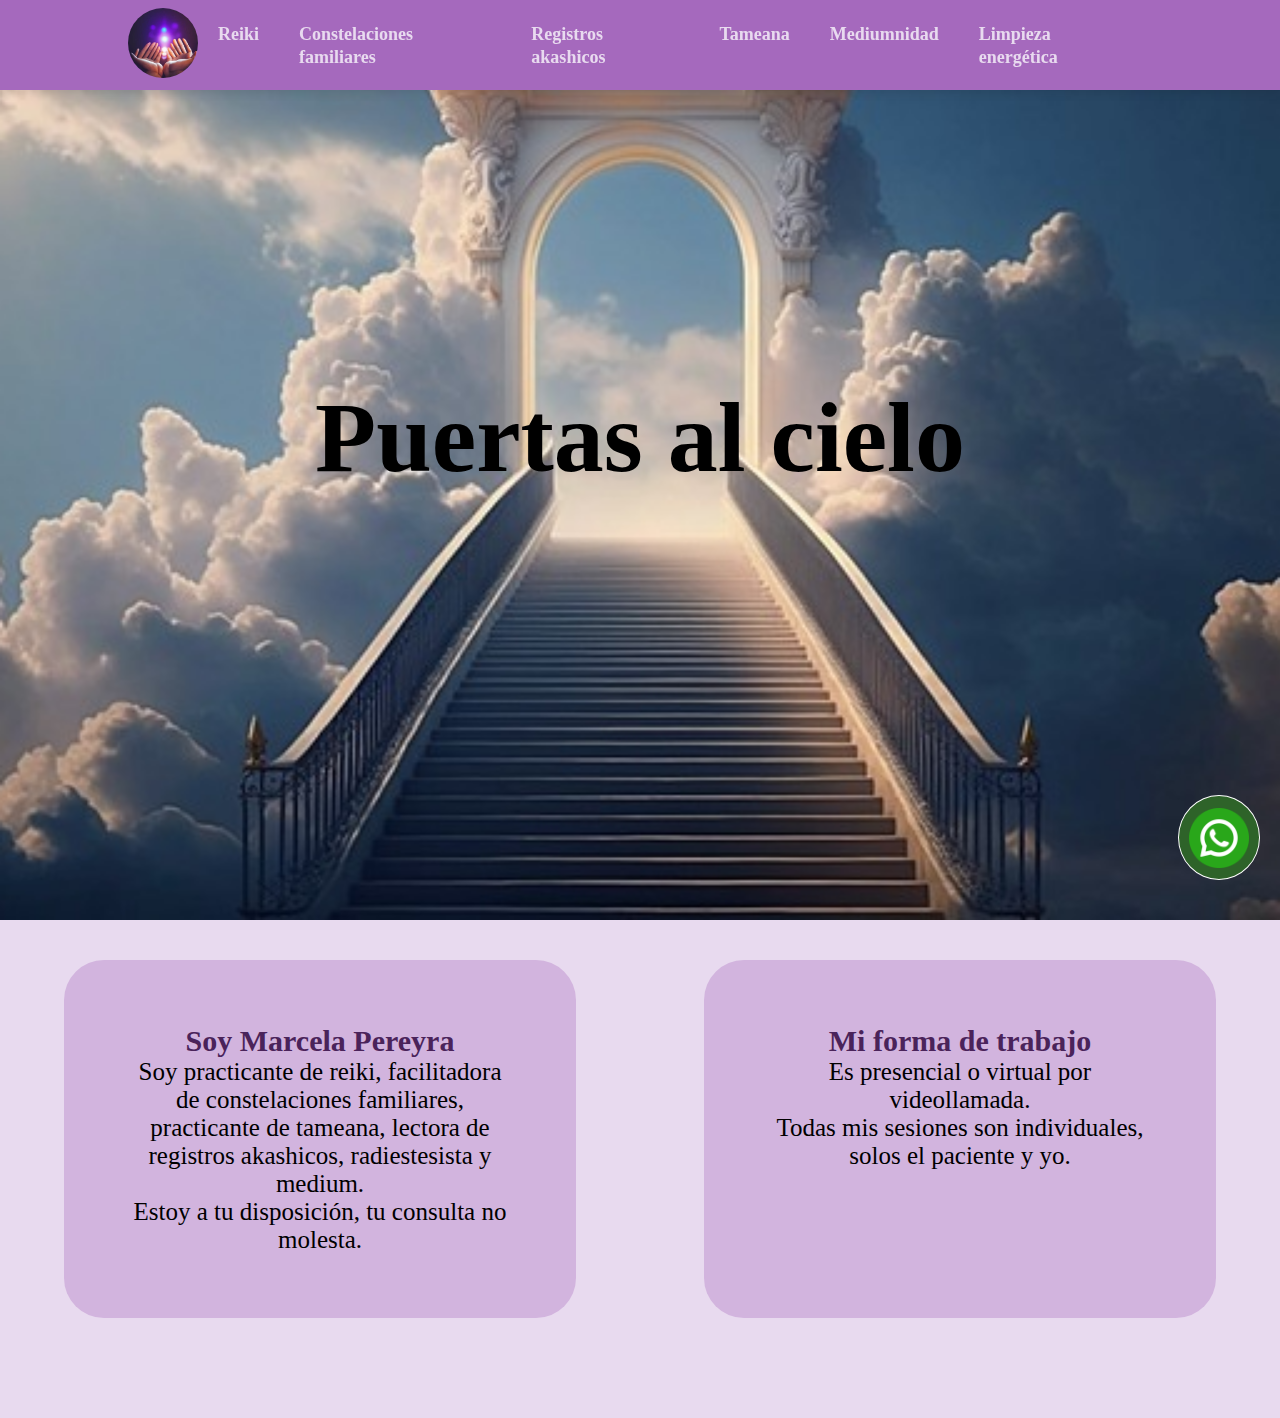
<file: index.html>
<!DOCTYPE html>
<html lang="en">
<head>
    <meta charset="UTF-8">
    <meta name="viewport" content="width=device-width, initial-scale=1.0">
    <title>Puertas al cielo</title>
    <link rel="icon" href="/img/icon/manos.ico">
    <link rel="stylesheet" type="text/css" href="style.css">
    <link rel="stylesheet" type="text/css" href="inicio.css">
</head>

<body>
    <header class="header">
        <div class="logo">
            <img src="/img/manos.jpg" alt="Logo de la marca">
        </div>
        <nav class="nav">
            <ul class="nav-links">
                <li><a href="reiki.html">Reiki</a></li>
                <li><a href="constelaciones.html">Constelaciones familiares</a></li>
                <li><a href="registros.html">Registros akashicos</a></li>
                <li><a href="tameana.html">Tameana</a></li>
                <li><a href="medium.html">Mediumnidad</a></li>
                <li><a href="limpieza.html">Limpieza energética</a></li>
            </ul>
        </nav>
        <button class="nav-toggle" aria-label="Toggle navigation">
            <span class="hamburger"></span>
        </button>
    </header>
    <main>
        <div class="home">
        <h1 class="titulo">Puertas al cielo</h1>
        </div>
        <article class="contenedor">
            <section class="seccion">
                <div class="articulo">
                    <h2 class="subtitulo">Soy Marcela Pereyra</h2>
                    <p class="parrafo">Soy practicante de reiki, facilitadora de constelaciones familiares, practicante 
                    de tameana, lectora de registros akashicos, radiestesista y medium.</p>
                    <p class="parrafo">Estoy a tu disposición, tu consulta no molesta.</p>
                </div>
            </section>
            <section class="seccion">
                <div class="articulo">
                    <h2 class="subtitulo">Mi forma de trabajo</h2>
                    <p class="parrafo">Es presencial o virtual por videollamada.</p>
                    <p class="parrafo">Todas mis sesiones son individuales, solos el paciente y yo.</p>
                </div>
            </section>
        </article>
        <div class="contener-boton">
            <a href="https://wa.me/+541121790333?text=Hola%20Marcela%20quiero%20un%20turno%20" target="_blank">
                <img class="boton" src="/img/whatsapp.jpg" alt="">
            </a>
        </div>
    </main>
    <script src="codigo.js"></script>
</body>

</html>
</file>
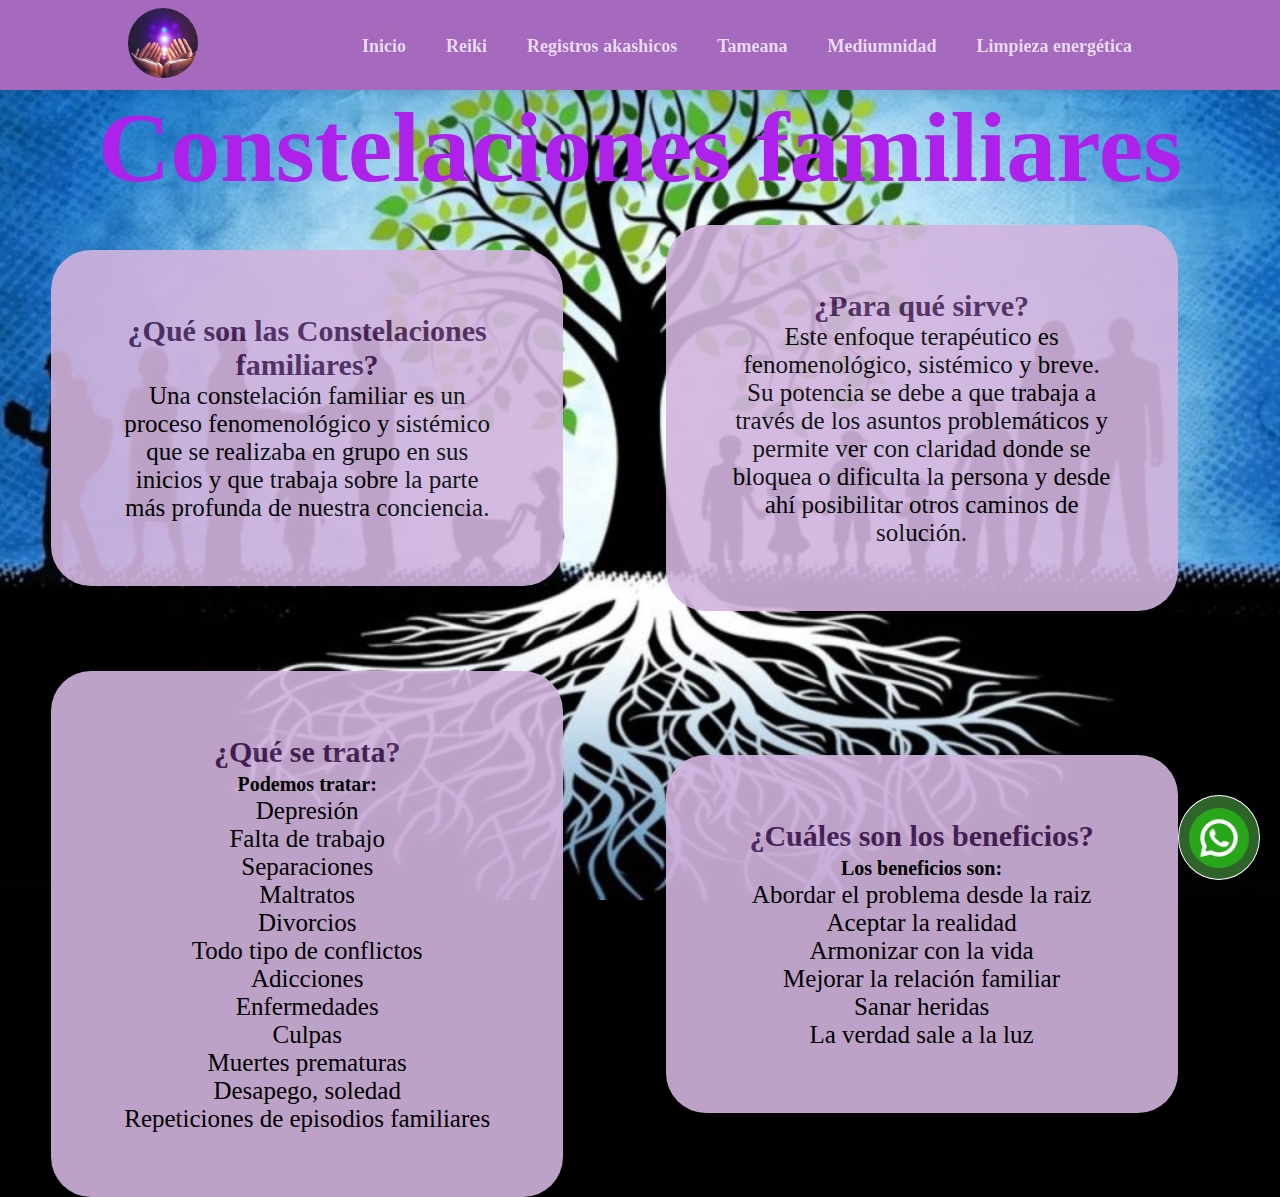
<file: constelaciones.html>
<!DOCTYPE html>
<html lang="en">

<head>
    <meta charset="UTF-8">
    <meta name="viewport" content="width=device-width, initial-scale=1.0">
    <title>Constelaciones</title>
    <link rel="icon" href="/img/icon/manos.ico">
    <link rel="stylesheet" type="text/css" href="style.css">
    <link rel="stylesheet" type="text/css" href="constelaciones.css">
</head>

<body>
    <header class="header">
        <div class="logo">
            <img src="/img/manos.jpg" alt="Logo de la marca">
        </div>
        <nav class="nav">
            <ul class="nav-links">
                <li><a href="index.html">Inicio</a></li>
                <li><a href="reiki.html">Reiki</a></li>
                <li><a href="registros.html">Registros akashicos</a></li>
                <li><a href="tameana.html">Tameana</a></li>
                <li><a href="medium.html">Mediumnidad</a></li>
                <li><a href="limpieza.html">Limpieza energética</a></li>
            </ul>
        </nav>
        <button class="nav-toggle" aria-label="Toggle navigation">
            <span class="hamburger"></span>
        </button>
    </header>
    <main>
        <h1 class="titulo">Constelaciones familiares</h1>

        <article class="contenedor">
            <section class="seccion">
                <div class="articulo">
                    <h2 class="subtitulo">¿Qué son las Constelaciones familiares?</h2>
                    <p class="parrafo">Una constelación familiar es un proceso fenomenológico y sistémico que se realizaba en grupo
                    en sus inicios y que trabaja sobre la parte más profunda de nuestra conciencia.</p>
                </div>
            </section>
            <section class="seccion">
                <div class="articulo">
                    <h2 class="subtitulo">¿Para qué sirve?</h2>
                    <p class="parrafo">Este enfoque terapéutico es fenomenológico, sistémico y breve. Su potencia se debe a que trabaja 
                    a través de los asuntos problemáticos y permite ver con claridad donde se bloquea o dificulta la 
                    persona y desde ahí posibilitar otros caminos de solución.</p>
                </div>
            </section>
        </article>
        <article class="contenedor">
            <section class="seccion">
                <div class="articulo">
                    <h2 class="subtitulo">¿Qué se trata?</h2>
                    <p class="parrafo"><b>Podemos tratar:</b></p>
                    <ul class="lista">
                        <li class="parrafo">Depresión</li>
                        <li class="parrafo">Falta de trabajo</li>
                        <li class="parrafo">Separaciones</li>
                        <li class="parrafo">Maltratos</li>
                        <li class="parrafo">Divorcios</li>
                        <li class="parrafo">Todo tipo de conflictos</li>
                        <li class="parrafo">Adicciones</li>
                        <li class="parrafo">Enfermedades</li>
                        <li class="parrafo">Culpas</li>
                        <li class="parrafo">Muertes prematuras</li>
                        <li class="parrafo">Desapego, soledad</li>
                        <li class="parrafo">Repeticiones de episodios familiares</li>
                    </ul>
                </div>
            </section>
            <section class="seccion">
                <div class="articulo">
                    <h2 class="subtitulo">¿Cuáles son los beneficios?</h2>
                    <p class="parrafo"><b>Los beneficios son:</b></p>
                    <ul class="lista">
                        <li class="parrafo">Abordar el problema desde la raiz</li>
                        <li class="parrafo">Aceptar la realidad</li>
                        <li class="parrafo">Armonizar con la vida</li>
                        <li class="parrafo">Mejorar la relación familiar</li>
                        <li class="parrafo">Sanar heridas</li>
                        <li class="parrafo">La verdad sale a la luz</li>
                    </ul>
                </div>
            </section>
        </article>

        <div class="contener-boton">
            <a href="https://wa.me/+541121790333?text=Hola%20Marcela%20quiero%20un%20turno%20" target="_blank">
                <img class="boton" src="/img/whatsapp.jpg" alt="">
            </a>
        </div>
    </main>
    <script src="codigo.js"></script>
</body>

</html>
</file>
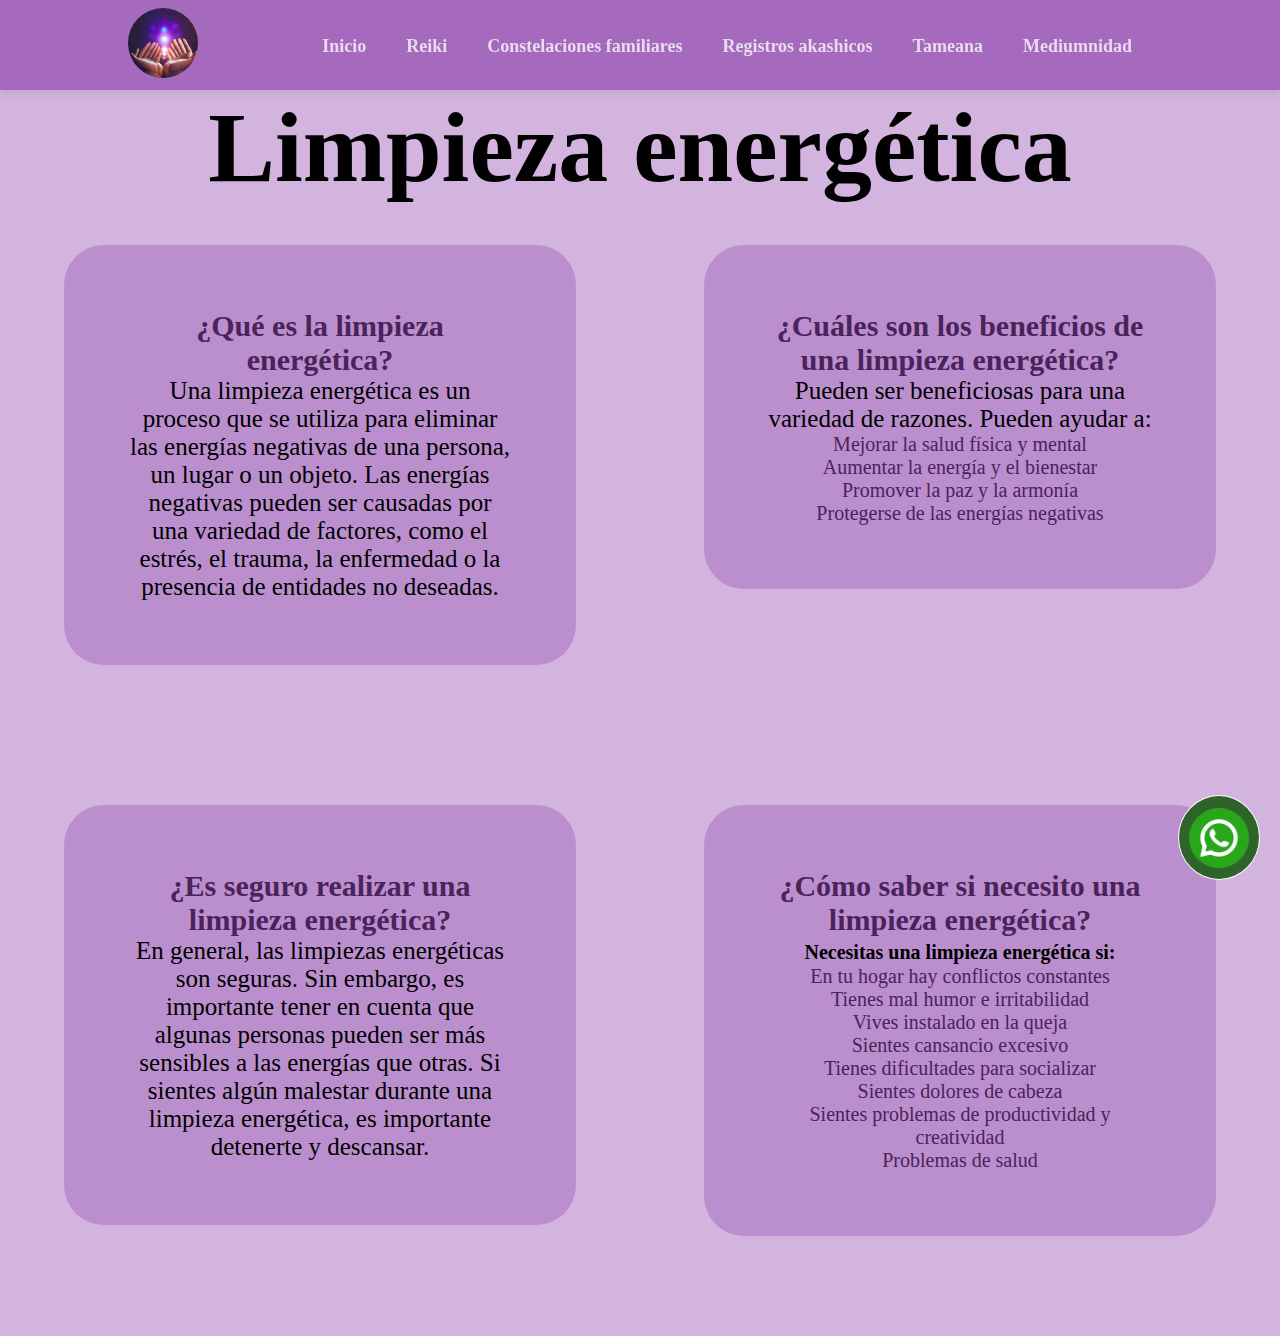
<file: limpieza.html>
<!DOCTYPE html>
<html lang="en">

<head>
    <meta charset="UTF-8">
    <meta name="viewport" content="width=device-width, initial-scale=1.0">
    <title>Limpieza energética</title>
    <link rel="icon" href="/img/icon/manos.ico">
    <link rel="stylesheet" type="text/css" href="style.css">
    <link rel="stylesheet" type="text/css" href="limpieza.css">
</head>

<body>
    <header class="header">
        <div class="logo">
            <img src="/img/manos.jpg" alt="Logo de la marca">
        </div>
        <nav class="nav">
            <ul class="nav-links">
                <li><a href="index.html">Inicio</a></li>
                <li><a href="reiki.html">Reiki</a></li>
                <li><a href="constelaciones.html">Constelaciones familiares</a></li>
                <li><a href="registros.html">Registros akashicos</a></li>
                <li><a href="tameana.html">Tameana</a></li>
                <li><a href="medium.html">Mediumnidad</a></li>
            </ul>
        </nav>
        <button class="nav-toggle" aria-label="Toggle navigation">
            <span class="hamburger"></span>
        </button>
    </header>
    <main>
        <h1 class="titulo">Limpieza energética</h1>
        <article class="contenedor">
            <section class="seccion">
                <div class="articulo">
                    <h2 class="subtitulo">¿Qué es la limpieza energética?</h2>
                    <p class="parrafo">Una limpieza energética es un proceso que se utiliza para eliminar las energías negativas de una
                        persona, un lugar o un objeto. Las energías negativas pueden ser causadas por una variedad de
                        factores, como el estrés, el trauma, la enfermedad o la presencia de entidades no deseadas.</p>
                </div>
            </section>
            <section class="seccion">
                <div class="articulo">
                    <h2 class="subtitulo">¿Cuáles son los beneficios de una limpieza energética?</h2>
                    <p class="parrafo">Pueden ser beneficiosas para una variedad de razones. Pueden ayudar a:</p>
                    <ul class="lista">
                        <li>Mejorar la salud física y mental</li>
                        <li>Aumentar la energía y el bienestar</li>
                        <li>Promover la paz y la armonía</li>
                        <li>Protegerse de las energías negativas</li>
                    </ul>
                </div>
            </section>
        </article>
        <article class="contenedor">
            <section class="seccion">
                <div class="articulo">
                    <h2 class="subtitulo">¿Es seguro realizar una limpieza energética?</h2>
                    <p class="parrafo">En general, las limpiezas energéticas son seguras. Sin embargo, es importante tener en cuenta que
                        algunas personas pueden ser más sensibles a las energías que otras. Si sientes algún malestar
                        durante una limpieza energética, es importante detenerte y descansar.</p>
                </div>
            </section>
            <section class="seccion">
                <div class="articulo">
                    <h2 class="subtitulo">¿Cómo saber si necesito una limpieza energética?</h2>
                    <p class="parrafo"><b>Necesitas una limpieza energética si:</b></p>
                    <ul class="lista">
                        <li>En tu hogar hay conflictos constantes</li>
                        <li>Tienes mal humor e irritabilidad</li>
                        <li>Vives instalado en la queja</li>
                        <li>Sientes cansancio excesivo</li>
                        <li>Tienes dificultades para socializar</li>
                        <li>Sientes dolores de cabeza</li>
                        <li>Sientes problemas de productividad y creatividad</li>
                        <li>Problemas de salud</li>
                    </ul>
                </div>
            </section>
        </article>
        <div class="contener-boton">
            <a href="https://wa.me/+541121790333?text=Hola%20Marcela%20quiero%20un%20turno%20" target="_blank">
                <img class="boton" src="/img/whatsapp.jpg" alt="">
            </a>
        </div>
    </main>
    <script src="codigo.js"></script>
</body>

</html>
</file>
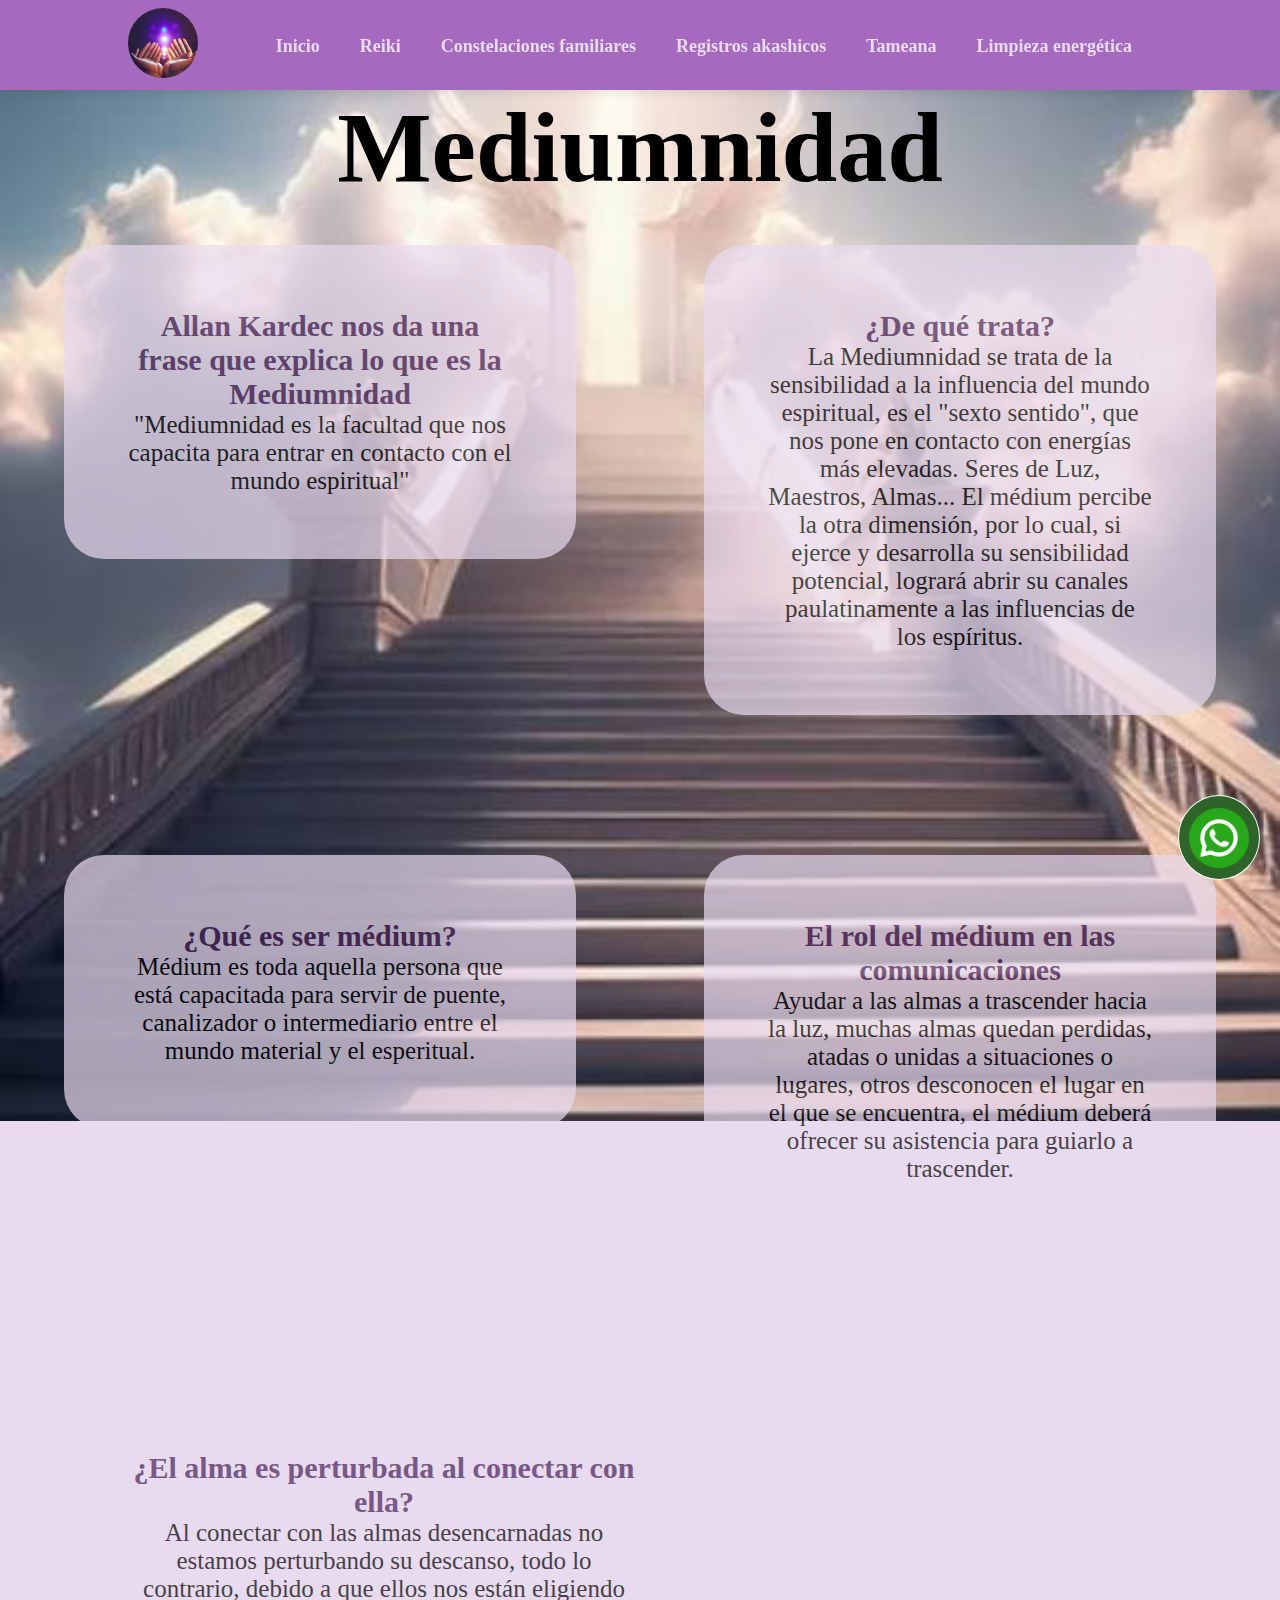
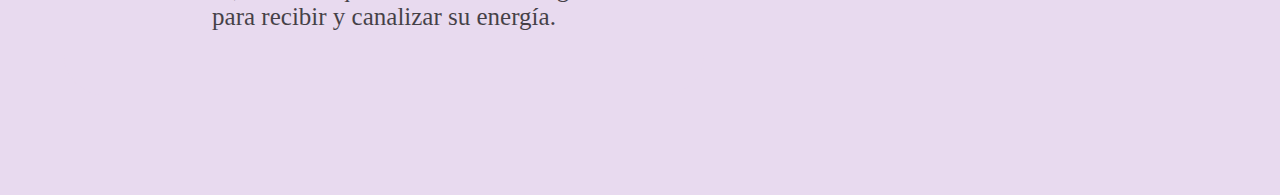
<file: medium.html>
<!DOCTYPE html>
<html lang="en">

<head>
    <meta charset="UTF-8">
    <meta name="viewport" content="width=device-width, initial-scale=1.0">
    <title>Mediumnidad</title>
    <link rel="icon" href="/img/icon/manos.ico">
    <link rel="stylesheet" type="text/css" href="style.css">
    <link rel="stylesheet" type="text/css" href="medium.css">
</head>

<body>
    <header class="header">
        <div class="logo">
            <img src="/img/manos.jpg" alt="Logo de la marca">
        </div>
        <nav class="nav">
            <ul class="nav-links">
                <li><a href="index.html">Inicio</a></li>
                <li><a href="reiki.html">Reiki</a></li>
                <li><a href="constelaciones.html">Constelaciones familiares</a></li>
                <li><a href="registros.html">Registros akashicos</a></li>
                <li><a href="tameana.html">Tameana</a></li>
                <li><a href="limpieza.html">Limpieza energética</a></li>
            </ul>
        </nav>
        <button class="nav-toggle" aria-label="Toggle navigation">
            <span class="hamburger"></span>
        </button>
    </header>
    <main>
        <h1 class="titulo">Mediumnidad</h1>
        <article class="contenedor">
            <section class="seccion">
                <div class="articulo">
                    <h2 class="subtitulo">Allan Kardec nos da una frase que explica lo que es la Mediumnidad</h2>
                    <p class="parrafo">"Mediumnidad es la facultad que nos capacita para entrar en contacto con el mundo espiritual"</p>
                </div>
            </section>
            <section class="seccion">
                <div class="articulo">
                    <h2 class="subtitulo">¿De qué trata?</h2>
                    <p class="parrafo">La Mediumnidad se trata de la sensibilidad a la influencia del mundo espiritual, es el "sexto
                        sentido", que nos pone en contacto con energías más elevadas. Seres de Luz, Maestros, Almas...
                        El
                        médium percibe la otra dimensión, por lo cual, si ejerce y desarrolla su sensibilidad potencial,
                        logrará abrir su canales paulatinamente a las influencias de los espíritus.</p>
                </div>
            </section>
        </article>
        <article class="contenedor">
            <section class="seccion">
                <div class="articulo">
                    <h2 class="subtitulo">¿Qué es ser médium?</h2>
                    <p class="parrafo">Médium es toda aquella persona que está capacitada para servir de puente, canalizador
                        o intermediario entre el mundo material y el esperitual.</p>
                </div>
            </section>
            <section class="seccion">
                <div class="articulo">
                    <h2 class="subtitulo">El rol del médium en las comunicaciones</h2>
                    <p class="parrafo">Ayudar a las almas a trascender hacia la luz, muchas almas quedan perdidas, atadas o unidas a
                        situaciones o lugares, otros desconocen el lugar en el que se encuentra, el médium deberá
                        ofrecer
                        su asistencia para guiarlo a trascender.</p>
                </div>
            </section>
        </article>
        <article class="contenedor">
            <section class="seccion">
                <div class="articulo">
                    <h2 class="subtitulo">¿El alma es perturbada al conectar con ella?</h2>
                    <p class="parrafo">Al conectar con las almas desencarnadas no estamos perturbando su descanso, todo lo contrario,
                        debido a que ellos nos están eligiendo para recibir y canalizar su energía.</p>
                </div>
            </section>
        </article>
        <div class="contener-boton">
            <a href="https://wa.me/+541121790333?text=Hola%20Marcela%20quiero%20un%20turno%20" target="_blank">
                <img class="boton" src="/img/whatsapp.jpg" alt="">
            </a>
        </div>
    </main>
    <script src="codigo.js"></script>
</body>

</html>
</file>
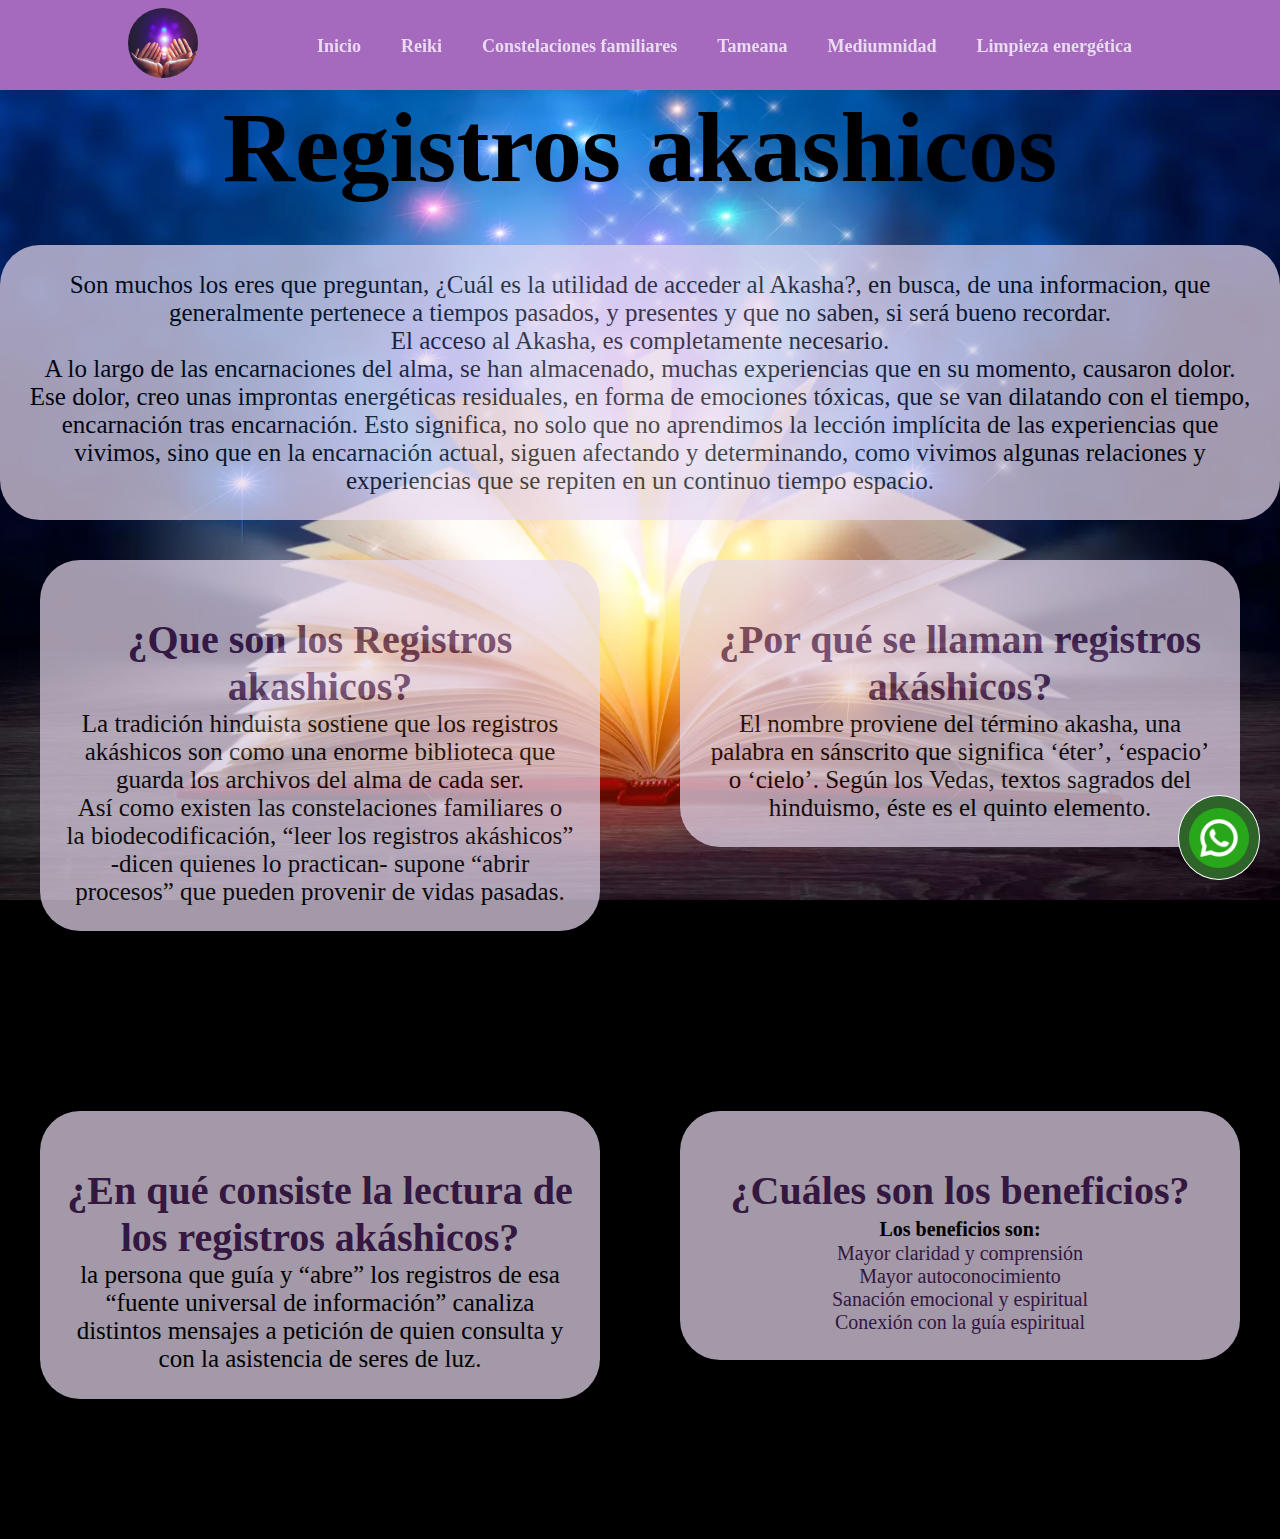
<file: registros.html>
<!DOCTYPE html>
<html lang="en">

<head>
    <meta charset="UTF-8">
    <meta name="viewport" content="width=device-width, initial-scale=1.0">
    <title>Registros</title>
    <link rel="icon" href="/img/icon/manos.ico">
    <link rel="stylesheet" type="text/css" href="style.css">
    <link rel="stylesheet" type="text/css" href="registros.css">
</head>

<body>
    <header class="header">
        <div class="logo">
            <img src="/img/manos.jpg" alt="Logo de la marca">
        </div>
        <nav class="nav">
            <ul class="nav-links">
                <li><a href="index.html">Inicio</a></li>
                <li><a href="reiki.html">Reiki</a></li>
                <li><a href="constelaciones.html">Constelaciones familiares</a></li>
                <li><a href="tameana.html">Tameana</a></li>
                <li><a href="medium.html">Mediumnidad</a></li>
                <li><a href="limpieza.html">Limpieza energética</a></li>
            </ul>
        </nav>
        <button class="nav-toggle" aria-label="Toggle navigation">
            <span class="hamburger"></span>
        </button>
    </header>
    <main>
        <h1 class="titulo">Registros akashicos</h1>
        <section class="seccion-a">
            <div class="articulo-a">
                <p class="parrafo">Son muchos los eres que preguntan, ¿Cuál es la utilidad de acceder al Akasha?, en busca, de una
                    informacion, que generalmente pertenece a tiempos pasados, y presentes y que no saben, si será
                    bueno recordar.</p>
                <p class="parrafo">El acceso al Akasha, es completamente necesario.</p>
                <p class="parrafo">A lo largo de las encarnaciones del alma, se han almacenado, muchas experiencias que en su
                    momento, causaron dolor. Ese dolor, creo unas improntas energéticas residuales, en forma de
                    emociones tóxicas, que se van dilatando con el tiempo, encarnación tras encarnación.
                    Esto significa, no solo que no aprendimos la lección implícita de las experiencias que vivimos,
                    sino que en la encarnación actual, siguen afectando y determinando, como vivimos algunas
                    relaciones y experiencias que se repiten en un continuo tiempo espacio.
                </p>
            </div>
        </section>
        <article class="contenedor">
            <section class="seccion">
                <div class="articulo">
                    <h2 class="subtitulo">¿Que son los Registros akashicos?</h2>
                    <p class="parrafo">La tradición hinduista sostiene que los registros akáshicos son como una enorme biblioteca que
                        guarda los archivos del alma de cada ser.</p>
                    <p class="parrafo">Así como existen las constelaciones familiares o la biodecodificación, “leer los registros
                        akáshicos” -dicen quienes lo practican- supone “abrir procesos” que pueden provenir de vidas pasadas.</p>
                </div>
            </section>
            <section class="seccion">
                <div class="articulo">
                    <h2 class="subtitulo">¿Por qué se llaman registros akáshicos?</h2>
                    <p class="parrafo">El nombre proviene del término akasha, una palabra en sánscrito que significa ‘éter’,
                        ‘espacio’ o ‘cielo’. Según los Vedas, textos sagrados del hinduismo, éste es el quinto
                        elemento.</p>
                </div>
            </section>
        </article>
        <article class="contenedor">
            <section class="seccion">
                <div class="articulo">
                    <h2 class="subtitulo">¿En qué consiste la lectura de los registros akáshicos?</h2>
                    <p class="parrafo">la persona que guía y “abre” los registros de esa “fuente universal de información” canaliza
                        distintos mensajes a petición de quien consulta y con la asistencia de seres de luz.</p>
                </div>
            </section>
            <section class="seccion">
                <div class="articulo">
                    <h2 class="subtitulo">¿Cuáles son los beneficios?</h2>
                    <p class="parrafo"><b>Los beneficios son:</b></p>
                    <ul class="lista">
                        <li>Mayor claridad y comprensión</li>
                        <li>Mayor autoconocimiento</li>
                        <li>Sanación emocional y espiritual</li>
                        <li>Conexión con la guía espiritual</li>
                    </ul>
                </div>
            </section>
        </article>
        <div class="contener-boton">
            <a href="https://wa.me/+541121790333?text=Hola%20Marcela%20quiero%20un%20turno%20" target="_blank">
                <img class="boton" src="/img/whatsapp.jpg" alt="">
            </a>
        </div>
    </main>
    <script src="codigo.js"></script>
</body>

</html>
</file>
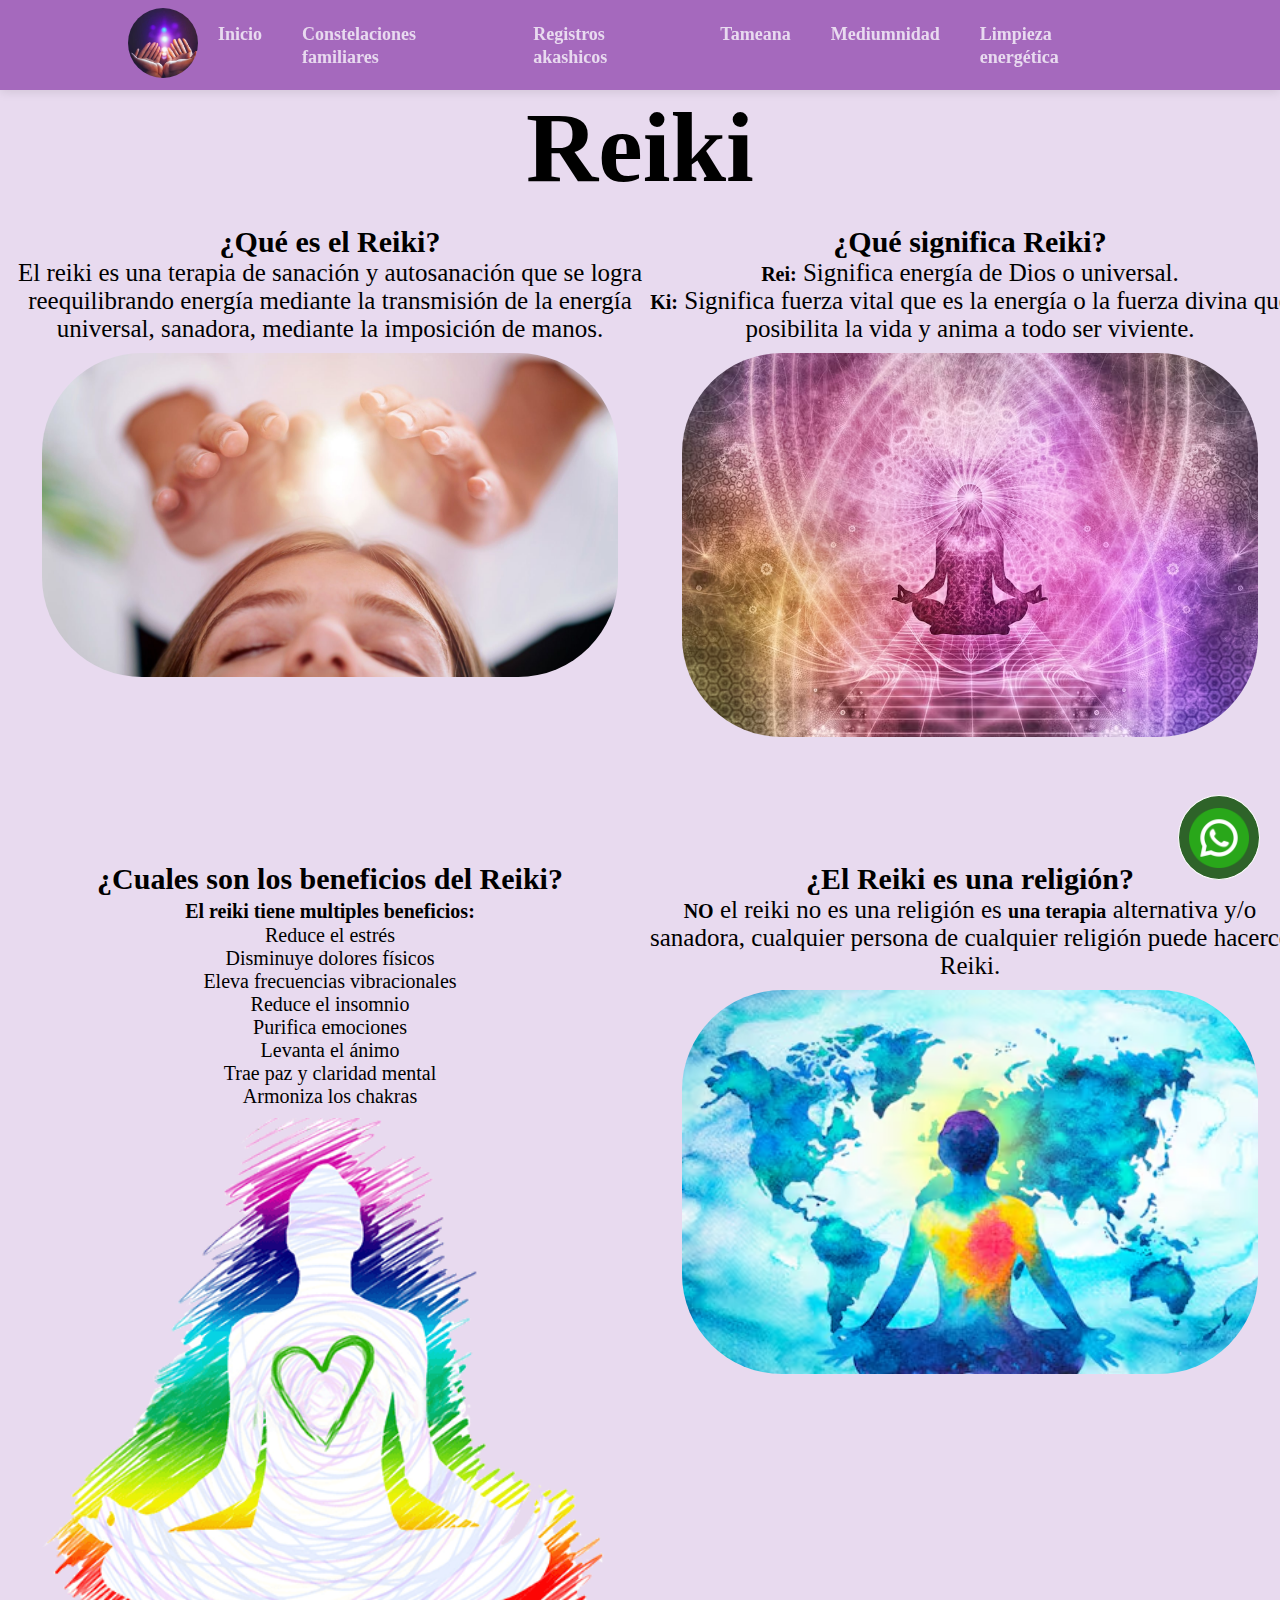
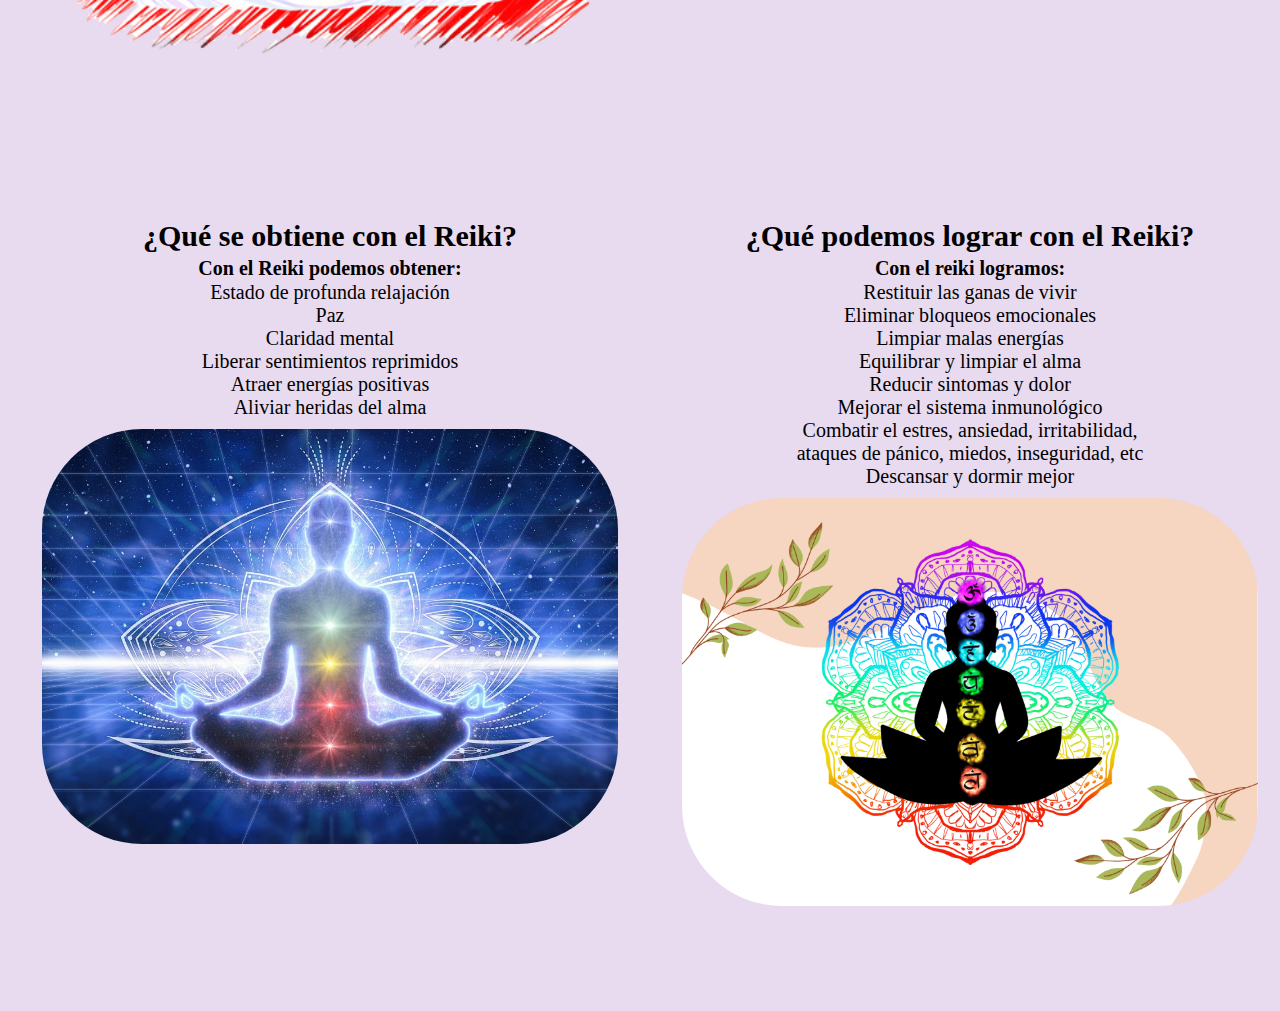
<file: reiki.html>
<!DOCTYPE html>
<html lang="en">

<head>
    <meta charset="UTF-8">
    <meta name="viewport" content="width=device-width, initial-scale=1.0">
    <title>Reiki</title>
    <link rel="icon" href="/img/icon/manos.ico">
    <link rel="stylesheet" type="text/css" href="style.css">
    <link rel="stylesheet" type="text/css" href="reiki.css">
</head>

<body>
    <header class="header">
        <div class="logo">
            <img src="/img/manos.jpg" alt="Logo de la marca">
        </div>
        <nav class="nav">
            <ul class="nav-links">
                <li><a href="index.html">Inicio</a></li>
                <li><a href="constelaciones.html">Constelaciones familiares</a></li>
                <li><a href="registros.html">Registros akashicos</a></li>
                <li><a href="tameana.html">Tameana</a></li>
                <li><a href="medium.html">Mediumnidad</a></li>
                <li><a href="limpieza.html">Limpieza energética</a></li>
            </ul>
        </nav>
        <button class="nav-toggle" aria-label="Toggle navigation">
            <span class="hamburger"></span>
        </button>
    </header>

    <main>
        <h1 class="titulo">Reiki</h1>
        <article class="contenedor">
            <section class="seccion">
                <div class="articulo">
                    <h2 class="subtitulo">¿Qué es el Reiki?</h2>
                    <p class="parrafo">El reiki es una terapia de sanación y autosanación que se logra reequilibrando
                        energía mediante la
                        transmisión de la energía universal, sanadora, mediante la imposición de manos.</p>
                    <img src="/img/reiki.jpg" class="imagen">
                </div>
            </section>
            <section class="seccion">
                <div class="articulo">
                    <h2 class="subtitulo">¿Qué significa Reiki?</h2>
                    <p class="parrafo">
                        <b>Rei:</b> Significa energía de Dios o universal.<br>
                        <b>Ki:</b> Significa fuerza vital que es la energía o la fuerza divina que posibilita la vida y
                        anima a todo ser viviente.
                    </p>
                    <img src="/img/reiki2.jpg" class="imagen">
                </div>
            </section>
        </article> 

        <article class="contenedor">
            <section class="seccion">
                <div class="articulo">
                    <h2 class="subtitulo">¿Cuales son los beneficios del Reiki?</h2>
                    <p class="parrafo"><b>El reiki tiene multiples beneficios:</b></p>
                    <ul class="lista">
                        <li>Reduce el estrés</li>
                        <li>Disminuye dolores físicos</li>
                        <li>Eleva frecuencias vibracionales</li>
                        <li>Reduce el insomnio</li>
                        <li>Purifica emociones</li>
                        <li>Levanta el ánimo</li>
                        <li>Trae paz y claridad mental</li>
                        <li>Armoniza los chakras</li>
                    </ul>
                    <img src="/img/reiki4.jpg" class="imagen">
                </div>
            </section>
            <section class="seccion">
                <div class="articulo">
                    <h2 class="subtitulo">¿El Reiki es una religión?</h2>
                    <p class="parrafo">
                        <b>NO</b> el reiki no es una religión es <b>una terapia</b> alternativa y/o sanadora, cualquier
                        persona de cualquier religión puede hacerce Reiki.
                    </p>
                    <img src="/img/reiki3.jpg" class="imagen">
                </div>
            </section>
        </article>

        <article class="contenedor">
            <section class="seccion">
                <div class="articulo">
                    <h2 class="subtitulo">¿Qué se obtiene con el Reiki?</h2>
                    <p class="parrafo"><b>Con el Reiki podemos obtener:</b></p>
                    <ul class="lista">
                        <li>Estado de profunda relajación</li>
                        <li>Paz</li>
                        <li>Claridad mental</li>
                        <li>Liberar sentimientos reprimidos</li>
                        <li>Atraer energías positivas</li>
                        <li>Aliviar heridas del alma</li>
                    </ul>
                    <img src="/img/reiki5.jpg" class="imagen">
                </div>
            </section>
            <section class="seccion">
                <div class="articulo">
                    <h2 class="subtitulo">¿Qué podemos lograr con el Reiki?</h2>
                    <p class="parrafo"><b>Con el reiki logramos:</b></p>
                    <ul class="lista">
                        <li>Restituir las ganas de vivir</li>
                        <li>Eliminar bloqueos emocionales</li>
                        <li>Limpiar malas energías</li>
                        <li>Equilibrar y limpiar el alma</li>
                        <li>Reducir sintomas y dolor</li>
                        <li>Mejorar el sistema inmunológico</li>
                        <li>Combatir el estres, ansiedad, irritabilidad,<br>
                            ataques de pánico, miedos, inseguridad, etc</li>
                        <li>Descansar y dormir mejor</li>
                    </ul>
                    <img src="/img/reiki6.jpg" class="imagen">
                </div>
            </section>
        </article>

        <div class="contener-boton">
            <a href="https://wa.me/+541121790333?text=Hola%20Marcela%20quiero%20un%20turno%20" target="_blank">
                <img class="boton" src="/img/whatsapp.jpg" alt="">
            </a>
        </div>
    </main>
    <script src="codigo.js"></script>
</body>

</html>
</file>
<file: style.css>
* {
    box-sizing: border-box;
    margin: 0;
    padding: 0;
    font-family: Cambria, Cochin, Georgia;
    font-size: 20px;
}

body {
    margin: 0;
    padding-bottom: 40px
    font-family: Arial, sans-serif;
    background-color: rgb(232, 218, 239);
    font-size: 20px;
    height: 100vh;
}
.titulo{
    text-align: center;
    font-size: 100px;
    position: relative;
    top: 40%;
}

.header {
    background-color: rgb(165, 105, 189);
    display: flex;
    justify-content: space-between;
    align-items: center;
    height: 90px;
    width: 100%;
    padding: 5px 10%;
    position: fixed;
    z-index: 100;
    box-shadow: 0 2px 10px rgba(0, 0, 0, 0.1);
}

.logo-container {
    display: flex;
    align-items: center;
}

.header .logo img {
    height: 70px;
    width: auto;
    border-radius: 50px;
    cursor: pointer;
    transition: all 0.3s;
}

.header .logo img:hover {
    transform: scale(1.2);
}

.nav {
    display: flex;
}

.nav-links {
    list-style: none;
    display: flex;
    margin: 0;
    padding: 0;
}

.nav-links li {
    display: inline-block;
    padding: 0 20px;
}

.nav-links li:hover {
    transform: scale(1.1);
    transition: transform 0.3s;
}

.nav-links a {
    font-weight: bold;
    color: rgb(232, 218, 239);
    text-decoration: none;
    font-size: 18px;
}

.nav-links li a:hover {
    color: rgb(187, 143, 206);
}

.nav-toggle {
    display: none;
    background: none;
    border: none;
    cursor: pointer;
    outline: none;
    padding: 10px;
}

.nav-toggle .hamburger,
.nav-toggle .hamburger::before,
.nav-toggle .hamburger::after {
    width: 30px;
    height: 3px;
    background-color: rgb(232, 218, 239);
    display: block;
    position: relative;
    transition: all 0.3s;
}

.nav-toggle .hamburger::before,
.nav-toggle .hamburger::after {
    content: '';
    position: absolute;
    left: 0;
}

.nav-toggle .hamburger::before {
    transform: translateY(-10px);
}

.nav-toggle .hamburger::after {
    transform: translateY(10px);
}

.nav-toggle.active .hamburger {
    background-color: transparent;
}

.nav-toggle.active .hamburger::before {
    transform: rotate(45deg) translate(5px, 5px);
}

.nav-toggle.active .hamburger::after {
    transform: rotate(-45deg) translate(5px, -5px);
}

@media (max-width: 768px) {
    .nav {
        display: none;
        flex-direction: column;
        width: 100%;
        text-align: center;
        background-color: rgba(165, 105, 189, 0.95);
        position: absolute;
        top: 90px;
        left: 0;
        z-index: 99;
        padding: 20px 0;
        box-shadow: 0 2px 10px rgba(0, 0, 0, 0.1);
        transition: all 0.3s;
    }

    .nav-links {
        flex-direction: column;
    }

    .nav-links li {
        padding: 15px 0;
    }

    .nav-toggle {
        display: block;
    }

    .nav.active {
        display: flex;
    }
}


main {
    padding-top: 90px;
    margin: 0;
}

.contener-boton {
    background-color: #2e6329;
    border: 1px solid #fff;
    position: fixed;
    z-index: 999;
    border-radius: 50%;
    bottom: 20px;
    right: 20px;
    padding: 12px 10px 6px 10px;
    transition: ease 0.3s;
    animation: efecto 1.2s infinite;
}

.contener-boton:hover {
    transform: scale(1.1);
    transition: 0.3s;
}

.boton {
    width: 60px;
    transition: ease 1s;
}

@keyframes efecto {
    0% {
        box-shadow: 0 0 0 0 rgba(0, 0, 0, 0.85);
    }

    100% {
        box-shadow: 0 0 0 25px rgba(0, 0, 0, 0);
    }
}

.parrafo{
    font-size: 25px;
    color: #000000;
}
</file>
<file: inicio.css>
.home{
    width: 100%;
    height: 100vh;
    margin-top: -70px;
    background-image: url(/img/puertas.jpg);
    background-repeat: no-repeat;
    background-size: cover;
    background-position: center;
}

.contenedor{
    width: 100%;
    padding-bottom: 100px;
}


.titulo{
    text-align: center;
    font-size: 100px;
    position: relative;
    top: 40%;
}

.seccion{
    width: 50%;
    margin: 40px 5% 0 5%;
    padding: 5%;
    color: rgb(74, 35, 90);
    text-align: center;
    background-color: rgb(210, 180, 222);
    border-radius: 40px;
}

.subtitulo{
    font-size: 30px;
}

.lista{
    list-style: none;
}



@media screen and (min-width: 360px) and (max-width: 767px){
    body {
        background-position: center;
    }

    .titulo {
        font-size: 50px;
    }
    
    .contenedor {
        display: flex;
        flex-direction: column;
        width: 100%;
        align-items: center;
    }
    
    .seccion {
        text-align: center;
        width: 90%;
        margin-top: 20px;
        border: solid;
        border-color: rgb(187, 143, 206);
        border-radius: 40px;
        padding: 15px;
    }

    .imagen{
    width: 90%;
    margin-top: 10px;
    border-radius: 50px;
    border-bottom: solid;
    border-right: solid;
    border-color: rgb(85, 85, 85);
    }
}

@media screen and (min-width: 768px) and (max-width: 819px) {
    .titulo {
        font-size: 60px;
    }
    
    .contenedor {
        display: flex;
        width: 100%;
    }
    
    .seccion {
        text-align: center;
        width: 80%;
        margin: 20px 20px;
    }
}

@media screen and (min-width: 820px) and (max-width: 1023px) {
    .titulo {
        font-size: 70px;
    }
    
    .seccion {
        text-align: center;
        width: 50%;
        margin: 20px 6px;
        border-radius: 40px;
    }
}

@media screen and (min-width: 1024px) {
    .titulo {
        font-size: 100px;
    }
    
    .contenedor {
        width: 100%;
        display: flex;
    }
}
</file>
<file: constelaciones.css>
body {
    background-image: url(/img/constelaciones.jpg);
    background-repeat: no-repeat;
    background-size: cover;
    background-color: rgb(0, 0, 0);
}

.titulo {
    color: rgb(174, 33, 235);
}

.contenedor {
    display: flex;
}

.seccion {
    width: 100%;
    height: 50%;
    margin: 40px 4% 0 4%;
    padding: 5%;
    color: rgb(74, 35, 90);
    text-align: center;
    background-color: rgb(210, 180, 222);
    border-radius: 100px;
    opacity: 0.9;
}

.seccion2 {
    width: 100%;
    height: 50%;
    margin: 40px 4% 0 4%;
    padding: 1% 5%;
    color: rgb(74, 35, 90);
    text-align: center;
    background-color: rgb(210, 180, 222);
    border-radius: 100px;
    opacity: 0.9;
}

.subtitulo {
    font-size: 30px;
}

.lista {
    list-style: none;
}

@media screen and (min-width: 360px) {
    body {
        background-position: center;
    }

    .titulo {
        font-size: 50px;
    }
    
    .contenedor {
        display: flex;
        flex-direction: column;
        width: 100%;
        align-items: center;
    }
    
    .seccion {
        text-align: center;
        width: 70%;
        margin-top: 20px;
        border-radius: 40px;
    }
}

@media screen and (min-width: 768px) and (max-width: 819px) {
    .titulo {
        font-size: 60px;
    }
    
    .contenedor {
        display: flex;
        width: 100%;
    }
    
    .seccion {
        text-align: center;
        width: 80%;
        margin: 20px 20px;
    }
}

@media screen and (min-width: 820px) and (max-width: 1023px) {
    .titulo {
        font-size: 70px;
    }
    
    .contenedor {
        display: flex;
        flex-direction: column;
        width: 100%;
        align-items: center;
    }
    
    .seccion {
        text-align: center;
        width: 70%;
        margin-top: 20px;
        border-radius: 40px;
    }
}

@media screen and (min-width: 1024px) {
    .titulo {
        font-size: 100px;
    }
    
    .contenedor {
        display: flex;
        flex-direction: row;
        width: 100%;
        margin-bottom: 40px;
    }
    
    .seccion {
        text-align: center;
        width: 40%;
    }
}
</file>
<file: limpieza.css>
body{
    background-color: rgb(210, 180, 222);
}

.contenedor{
    display: inline-flex;
    padding-bottom: 100px;
}

.seccion{
    width: 50%;
    height: 50%;
    margin: 40px 5% 0 5%;
    padding: 5%;
    color: rgb(74, 35, 90);
    text-align: center;
    background-color: rgb(187, 143, 206);
    border-radius: 40px;
}

.subtitulo{
    font-size: 30px;
}

.lista{
    list-style: none;
}


@media screen and (min-width: 360px) and (max-width: 767px){
    body {
        background-position: center;
    }

    .titulo {
        font-size: 50px;
    }
    
    .contenedor {
        display: flex;
        flex-direction: column;
        width: 100%;
        align-items: center;
    }
    
    .seccion {
        text-align: center;
        width: 90%;
        margin-top: 20px;
        border: solid;
        border-color: rgb(187, 143, 206);
        border-radius: 40px;
        padding: 15px;
    }

    .imagen{
    width: 90%;
    margin-top: 10px;
    border-radius: 50px;
    border-bottom: solid;
    border-right: solid;
    border-color: rgb(85, 85, 85);
    }
}

@media screen and (min-width: 768px) and (max-width: 819px) {
    .titulo {
        font-size: 60px;
    }
    
    .contenedor {
        display: flex;
        width: 100%;
    }
    
    .seccion {
        text-align: center;
        width: 80%;
        margin: 20px 20px;
    }
}

@media screen and (min-width: 820px) and (max-width: 1023px) {
    .titulo {
        font-size: 70px;
    }
    
    .seccion {
        text-align: center;
        width: 50%;
        margin: 20px 6px;
        border-radius: 40px;
    }
}

@media screen and (min-width: 1024px) {
    .titulo {
        font-size: 100px;
    }
    
    .contenedor {
        width: 100%;
    }
}
</file>
<file: medium.css>
body{
    background-image: url(/img/medium3.jpg);
    background-repeat: no-repeat;
    background-size: cover;
}

.contenedor{
    display: inline-flex;
    padding-bottom: 100px;
}

.seccion{
    width: 50%;
    height: 50%;
    margin: 40px 5% 0 5%;
    padding: 5%;
    color: rgb(74, 35, 90);
    text-align: center;
    background-color: rgb(232, 218, 239);
    border-radius: 40px;
    opacity: 0.7;
}

.subtitulo{
    font-size: 30px;
}


@media screen and (min-width: 360px) and (max-width: 767px){
    body {
        background-position: center;
        background-color: rgb(210, 180, 222);
    }

    .titulo {
        font-size: 50px;
    }
    
    .contenedor {
        display: flex;
        flex-direction: column;
        width: 100%;
        align-items: center;
    }
    
    .seccion {
        text-align: center;
        width: 90%;
        margin-top: 20px;
        border: solid;
        border-color: rgb(187, 143, 206);
        border-radius: 40px;
        padding: 15px;
    }
}

@media screen and (min-width: 768px) and (max-width: 819px) {
    .titulo {
        font-size: 60px;
    }
    
    .contenedor {
        display: flex;
        width: 100%;
    }
    
    .seccion {
        text-align: center;
        width: 80%;
        margin: 20px 20px;
    }
}

@media screen and (min-width: 820px) and (max-width: 1023px) {
    .titulo {
        font-size: 70px;
    }
    
    .seccion {
        text-align: center;
        width: 50%;
        margin: 20px 6px;
        border-radius: 40px;
    }
}

@media screen and (min-width: 1024px) {
    .titulo {
        font-size: 100px;
    }
    
    .contenedor {
        width: 100%;
    }
}
</file>
<file: registros.css>
body{
    background-image: url(/img/fondo-registro.jpg);
    background-repeat: no-repeat;
    background-size: cover;
    background-position: center;
    background-color: rgb(0, 0, 0);
}

.contenedor{
    display: flex;
    padding-bottom: 100px;
}

.seccion-a{
    width: 95%;
    height: 50%;
    margin: 40px 0 0 0;
    padding: 2%;
    color: rgb(74, 35, 90);
    text-align: center;
    background-color: rgb(232, 218, 239);
    border-radius: 40px;
    opacity: 0.7;
}

.seccion{
    width: 50%;
    height: 50%;
    margin: 40px;
    padding: 2%;
    color: rgb(74, 35, 90);
    text-align: center;
    background-color: rgb(232, 218, 239);
    border-radius: 40px;
    opacity: 0.7;
}

.subtitulo{
    font-size: 40px;
    margin-top: 30px;
}

.lista{
    list-style: none;
}


@media screen and (min-width: 360px) and (max-width: 767px){
    body {
        background-position: center;
    }

    .titulo {
        font-size: 50px;
    }
    
    .contenedor {
        display: flex;
        flex-direction: column;
        width: 100%;
        align-items: center;
    }
    
    .seccion-a{
        text-align: justify;
        width: 80%;
        margin-left: 50px
    }

    .seccion {
        width: 90%;
        margin-top: 20px;
        border: solid;
        border-color: rgb(187, 143, 206);
        border-radius: 40px;
        padding: 15px;
    }
}

@media screen and (min-width: 768px) and (max-width: 818px) {
    .titulo {
        font-size: 60px;
    }
    
    .contenedor {
        display: flex;
        width: 100%;
    }
    
    .seccion-a{
        text-align: justify;
        width: 100%;
    }

    .seccion {
        text-align: center;
        width: 80%;
        margin: 20px 20px;
    }
}

@media screen and (min-width: 1024px) {
    .titulo {
        font-size: 100px;
    }
    
    .seccion-a{
        text-align: center;
        width: 100%;
    }

    .contenedor {
        width: 100%;
    }
}
</file>
<file: reiki.css>
.contenedor{
    display: flex;
    width: 100%;
    margin: 0 10px;
    padding-bottom: 100px;
}

.seccion{
    text-align: center;
    width: 50%;
    margin-top: 20px;

}

.subtitulo{
    font-size: 30px;
}

.imagen{
    position: relative;
    border-radius: 100px;
    margin-top: 10px;
    width: 90%;
}

.lista{
    list-style: none;
}

@media screen and (min-width: 360px) and (max-width: 767px){
    body {
        background-position: center;
    }

    .titulo {
        font-size: 50px;
    }
    
    .contenedor {
        display: flex;
        flex-direction: column;
        width: 100%;
        align-items: center;
    }
    
    .seccion {
        text-align: center;
        width: 70%;
        margin-top: 20px;
        border: solid;
        border-color: rgb(187, 143, 206);
        border-radius: 40px;
        padding: 15px;
    }
}

@media screen and (min-width: 768px) and (max-width: 819px) {
    .titulo {
        font-size: 60px;
    }
    
    .contenedor {
        display: flex;
        width: 100%;
    }
    
    .seccion {
        text-align: center;
        width: 80%;
        margin: 20px 20px;
    }
}

@media screen and (min-width: 820px) and (max-width: 1023px) {
    .titulo {
        font-size: 70px;
    }
    
    .seccion {
        text-align: center;
        width: 50%;
        margin: 20px 6px;
        border-radius: 40px;
    }
}

@media screen and (min-width: 1024px) {
    .titulo {
        font-size: 100px;
    }
    
    .contenedor {
        width: 100%;
    }
}
</file>
